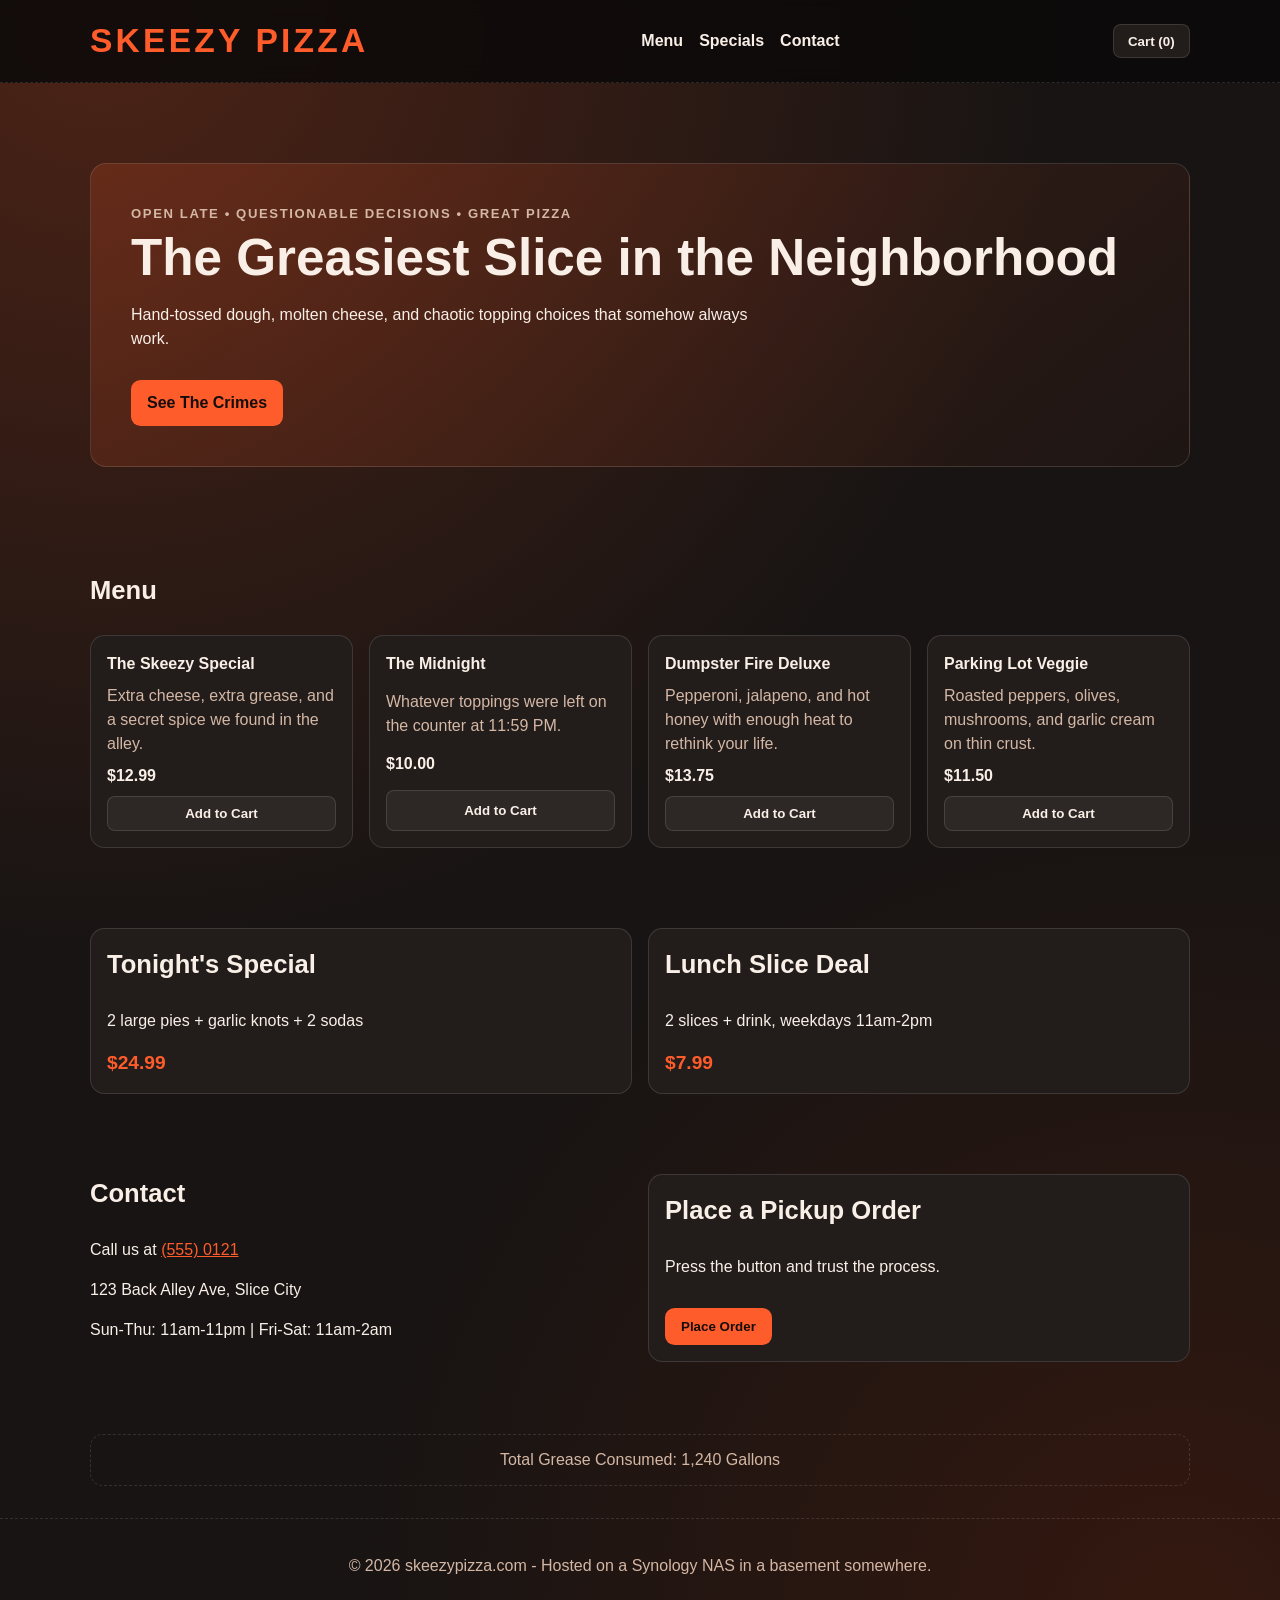
<file: .vscode/index.html>
<!DOCTYPE html>
<html lang="en">
<head>
    <meta charset="UTF-8">
    <meta name="viewport" content="width=device-width, initial-scale=1.0">
    <title>Skeezy Pizza | Greasy. Fast. Questionable.</title>
    <link rel="stylesheet" href="styles.css">
    <script src="script.js" defer></script>
</head>
<body>
    <header class="site-header">
        <div class="container nav-wrap">
            <h1 class="logo" aria-label="Skeezy Pizza">SKEEZY PIZZA</h1>
            <nav class="main-nav" aria-label="Main navigation">
                <a href="#menu">Menu</a>
                <a href="#specials">Specials</a>
                <a href="#contact">Contact</a>
            </nav>
            <button class="cart-btn" id="cart-toggle" type="button" aria-label="Open cart" aria-controls="cart-modal" aria-expanded="false">
                Cart (<span id="cart-count">0</span>)
            </button>
        </div>
    </header>

    <main>
        <section class="hero" aria-labelledby="hero-title">
            <div class="container hero-content">
                <p class="eyebrow">Open Late • Questionable Decisions • Great Pizza</p>
                <h2 id="hero-title">The Greasiest Slice in the Neighborhood</h2>
                <p>Hand-tossed dough, molten cheese, and chaotic topping choices that somehow always work.</p>
                <a href="#menu" class="btn" id="hero-cta">See The Crimes</a>
            </div>
        </section>

        <section id="menu" class="menu">
            <div class="container">
                <h3>Menu</h3>
                <div class="menu-grid" id="menu-grid"></div>
            </div>
        </section>

        <section id="specials" class="specials">
            <div class="container specials-grid">
                <article>
                    <h3>Tonight's Special</h3>
                    <p>2 large pies + garlic knots + 2 sodas</p>
                    <p class="special-price">$24.99</p>
                </article>
                <article>
                    <h3>Lunch Slice Deal</h3>
                    <p>2 slices + drink, weekdays 11am-2pm</p>
                    <p class="special-price">$7.99</p>
                </article>
            </div>
        </section>

        <section id="contact" class="contact">
            <div class="container contact-grid">
                <div>
                    <h3>Contact</h3>
                    <p>Call us at <a href="tel:+15550121">(555) 0121</a></p>
                    <p>123 Back Alley Ave, Slice City</p>
                    <p>Sun-Thu: 11am-11pm | Fri-Sat: 11am-2am</p>
                </div>
                <div class="order-box">
                    <h3>Place a Pickup Order</h3>
                    <p>Press the button and trust the process.</p>
                    <button class="btn" id="order-btn" type="button">Place Order</button>
                </div>
            </div>
        </section>

        <div class="grease-stat">
            Total Grease Consumed: <span id="grease-count">1,240</span> Gallons
        </div>
    </main>

    <footer>
        <p>&copy; 2026 skeezypizza.com - Hosted on a Synology NAS in a basement somewhere.</p>
    </footer>

    <div class="cart-modal hidden" id="cart-modal" role="dialog" aria-modal="true" aria-labelledby="cart-title" aria-hidden="true">
        <div class="cart-panel" tabindex="-1">
            <div class="cart-header">
                <h3 id="cart-title">Your Cart</h3>
                <button class="cart-close" id="cart-close" type="button" aria-label="Close cart">x</button>
            </div>
            <ul class="cart-list" id="cart-list"></ul>
            <p class="cart-empty" id="cart-empty">Your cart is empty.</p>
            <div class="cart-totals">
                <p><span>Subtotal</span><span>$<span id="cart-subtotal">0.00</span></span></p>
                <p><span>Tax (8%)</span><span>$<span id="cart-tax">0.00</span></span></p>
                <p class="cart-grand"><span>Total</span><span>$<span id="cart-total">0.00</span></span></p>
            </div>
            <div class="cart-footer">
                <div class="cart-actions">
                    <button class="btn" id="cart-order-btn" type="button">Place Order</button>
                    <button class="btn clear-btn" id="cart-clear" type="button">Clear Cart</button>
                </div>
            </div>
        </div>
    </div>



</body>
</html>
</file>
<file: .vscode/styles.css>
﻿* {
    box-sizing: border-box;
}

:root {
    --bg: #171413;
    --panel: #221d1b;
    --ink: #f9efe7;
    --muted: #d4b7a5;
    --accent: #ff5c2b;
    --accent-strong: #ff3b00;
    --line: rgba(255, 255, 255, 0.12);
}

body {
    margin: 0;
    background:
        radial-gradient(circle at 8% 0%, #4d2316 0, transparent 48%),
        radial-gradient(circle at 92% 100%, #34180f 0, transparent 42%),
        var(--bg);
    color: var(--ink);
    font-family: "Trebuchet MS", "Segoe UI", sans-serif;
    line-height: 1.5;
}

body.modal-open {
    overflow: hidden;
}

.container {
    width: min(1100px, 92vw);
    margin: 0 auto;
}

.site-header {
    position: sticky;
    top: 0;
    z-index: 5;
    background: rgba(12, 10, 10, 0.88);
    backdrop-filter: blur(8px);
    border-bottom: 1px dashed var(--line);
}

.nav-wrap {
    display: flex;
    justify-content: space-between;
    align-items: center;
    padding: 1rem 0;
    gap: 1rem;
}

.logo {
    margin: 0;
    letter-spacing: 0.2rem;
    font-size: clamp(1.4rem, 4vw, 2.1rem);
    color: var(--accent);
    text-transform: uppercase;
}

.main-nav {
    display: flex;
    gap: 1rem;
}

.main-nav a {
    color: var(--ink);
    text-decoration: none;
    font-weight: 700;
}

.main-nav a:hover,
.main-nav a:focus-visible {
    color: var(--accent);
}

.cart-btn {
    border: 1px solid var(--line);
    background: var(--panel);
    color: var(--ink);
    border-radius: 0.5rem;
    padding: 0.55rem 0.9rem;
    cursor: pointer;
    font-weight: 700;
}

.hero {
    padding: 5rem 0 4rem;
}

.hero-content {
    background: linear-gradient(140deg, rgba(255, 92, 43, 0.18), rgba(255, 92, 43, 0.03));
    border: 1px solid var(--line);
    border-radius: 1rem;
    padding: clamp(1.2rem, 4vw, 2.5rem);
}

.eyebrow {
    margin: 0;
    color: var(--muted);
    font-weight: 700;
    text-transform: uppercase;
    letter-spacing: 0.1rem;
    font-size: 0.82rem;
}

h2 {
    margin: 0.4rem 0 0;
    font-size: clamp(1.8rem, 5vw, 3.2rem);
    line-height: 1.1;
}

.hero p {
    max-width: 70ch;
}

.btn {
    display: inline-block;
    margin-top: 0.8rem;
    border: none;
    border-radius: 0.6rem;
    padding: 0.7rem 1rem;
    background: var(--accent);
    color: #150d0b;
    font-weight: 800;
    text-decoration: none;
    cursor: pointer;
    transition: transform 120ms ease, background 120ms ease;
}

.btn:hover,
.btn:focus-visible {
    background: var(--accent-strong);
    transform: translateY(-1px);
}

.btn:disabled {
    opacity: 0.55;
    cursor: not-allowed;
    transform: none;
}

.menu,
.specials,
.contact {
    padding: 2.5rem 0;
}

.menu h3,
.specials h3,
.contact h3 {
    margin-top: 0;
    font-size: 1.6rem;
}

.menu-grid {
    display: grid;
    grid-template-columns: repeat(auto-fit, minmax(210px, 1fr));
    gap: 1rem;
}

.pizza-card {
    background: var(--panel);
    border: 1px solid var(--line);
    border-radius: 0.9rem;
    padding: 1rem;
    display: grid;
    gap: 0.5rem;
}

.pizza-card h4 {
    margin: 0;
}

.pizza-card p {
    color: var(--muted);
    margin: 0;
}

.add-btn {
    border: 1px solid var(--line);
    background: rgba(255, 255, 255, 0.05);
    color: var(--ink);
    border-radius: 0.5rem;
    padding: 0.55rem 0.7rem;
    cursor: pointer;
    font-weight: 700;
}

.add-btn:hover,
.add-btn:focus-visible {
    border-color: rgba(255, 92, 43, 0.6);
    color: var(--accent);
}

.specials-grid,
.contact-grid {
    display: grid;
    grid-template-columns: repeat(auto-fit, minmax(260px, 1fr));
    gap: 1rem;
}

.specials-grid article,
.order-box {
    background: var(--panel);
    border: 1px solid var(--line);
    border-radius: 0.9rem;
    padding: 1rem;
}

.special-price {
    margin: 0;
    color: var(--accent);
    font-size: 1.2rem;
    font-weight: 800;
}

.contact a {
    color: var(--accent);
}

.grease-stat {
    margin: 2rem auto;
    width: min(1100px, 92vw);
    text-align: center;
    padding: 0.8rem;
    border: 1px dashed var(--line);
    border-radius: 0.8rem;
    color: var(--muted);
}

footer {
    border-top: 1px dashed var(--line);
    text-align: center;
    padding: 1.2rem 1rem 2rem;
    color: var(--muted);
}

.cart-modal {
    position: fixed;
    inset: 0;
    background: rgba(0, 0, 0, 0.6);
    display: grid;
    place-items: center;
    padding: 1rem;
    z-index: 10;
}

.hidden {
    display: none;
}

.cart-panel {
    width: min(520px, 100%);
    background: #1d1a19;
    border: 1px solid var(--line);
    border-radius: 0.9rem;
    padding: 1rem;
}

.cart-header,
.cart-footer,
.cart-row {
    display: flex;
    justify-content: space-between;
    align-items: center;
    gap: 0.75rem;
}

.cart-header h3 {
    margin: 0;
}

.cart-close,
.remove-btn {
    border: 1px solid var(--line);
    background: transparent;
    color: var(--ink);
    border-radius: 0.45rem;
    padding: 0.35rem 0.55rem;
    cursor: pointer;
}

.qty-controls {
    display: inline-flex;
    align-items: center;
    gap: 0.35rem;
}

.qty-btn {
    border: 1px solid var(--line);
    background: transparent;
    color: var(--ink);
    border-radius: 0.45rem;
    padding: 0.2rem 0.45rem;
    cursor: pointer;
    min-width: 2rem;
}

.qty-value {
    min-width: 1.4rem;
    text-align: center;
    font-weight: 700;
}

.cart-list {
    list-style: none;
    padding: 0;
    margin: 1rem 0;
    display: grid;
    gap: 0.6rem;
}

.cart-row {
    border-bottom: 1px dashed var(--line);
    padding-bottom: 0.5rem;
}

.item-name {
    font-weight: 700;
}

.item-sub {
    color: var(--muted);
    font-size: 0.88rem;
}

.cart-empty {
    margin: 1rem 0;
    color: var(--muted);
}

.cart-totals {
    border-top: 1px dashed var(--line);
    border-bottom: 1px dashed var(--line);
    padding: 0.7rem 0;
    margin-bottom: 0.9rem;
}

.cart-totals p {
    margin: 0.25rem 0;
    display: flex;
    justify-content: space-between;
    color: var(--muted);
}

.cart-grand {
    font-weight: 800;
    color: var(--ink);
}

.clear-btn {
    margin-top: 0;
}

.cart-actions {
    display: inline-flex;
    gap: 0.5rem;
    margin-left: auto;
}

.flicker {
    opacity: 0.3;
    text-shadow: none;
}

@media (max-width: 640px) {
    .nav-wrap {
        flex-direction: column;
        align-items: flex-start;
    }

    .hero {
        padding-top: 2.8rem;
    }
}
</file>
